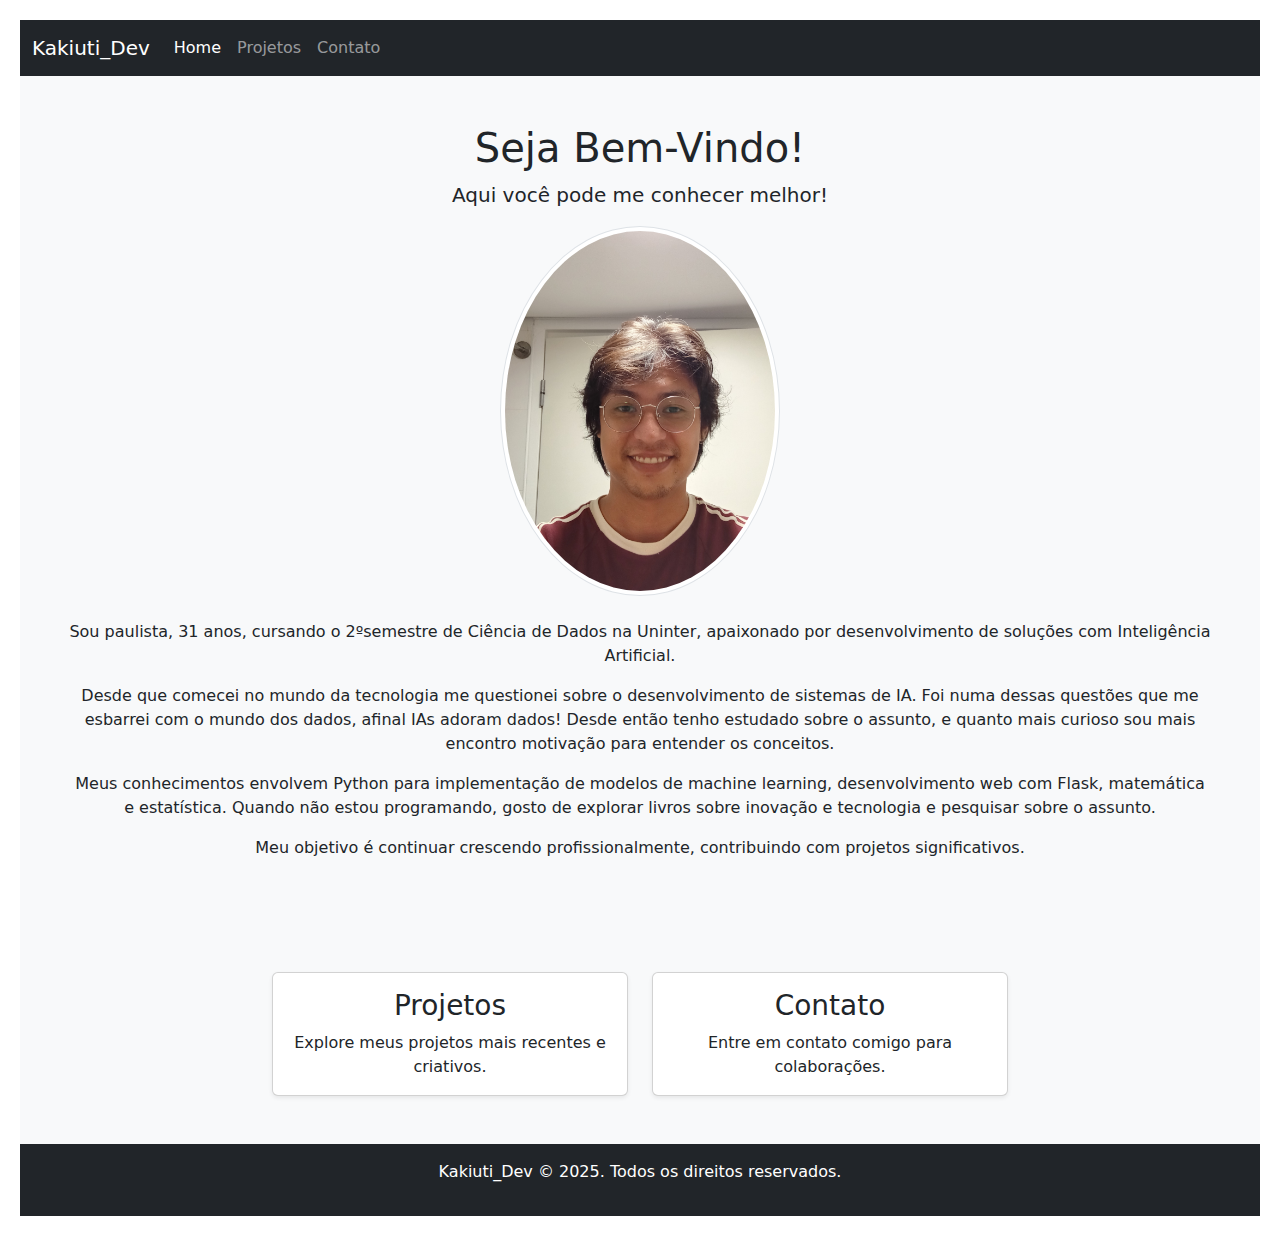
<file: index.html>
<!DOCTYPE html>
<html lang="en">
  <head>
    <meta charset="UTF-8">
    <meta name="viewport" content="width=device-width, initial-scale=1.0">
    <title>Meu Site Simples</title>
    <!-- Bootstrap CSS -->
    <link rel="stylesheet" href="style.css">
    <link href="https://cdn.jsdelivr.net/npm/bootstrap@5.3.0/dist/css/bootstrap.min.css" rel="stylesheet">
  </head>
  <body>
    <!-- Navbar -->
    <nav class="navbar navbar-expand-lg navbar-dark bg-dark">
      <div class="container-fluid">
        <a class="navbar-brand" href="#">Kakiuti_Dev</a>
        <button class="navbar-toggler" type="button" data-bs-toggle="collapse" data-bs-target="#navbarNav" aria-controls="navbarNav" aria-expanded="false" aria-label="Toggle navigation">
          <span class="navbar-toggler-icon"></span>
        </button>
        <div class="collapse navbar-collapse" id="navbarNav">
          <ul class="navbar-nav">
            <li class="nav-item">
              <a class="nav-link active" href="index.html">Home</a>
            </li>
            <li class="nav-item">
              <a class="nav-link" href="projetos.html">Projetos</a>
            </li>
            <li class="nav-item">
              <a class="nav-link" href="contato.html">Contato</a>
            </li>
          </ul>
        </div>
      </div>
    </nav>

    <!-- Home Section -->
    <section id="home" class="p-5 text-center bg-light">
      <h1>Seja Bem-Vindo!</h1>
      <p class="lead">Aqui você pode me conhecer melhor!</p>
      <img src="face.jpg" class="rounded-circle img-thumbnail face" alt="Foto do Rosto" />
      <p class="mt-4">
        Sou paulista, 31 anos, cursando o 2ºsemestre de Ciência de Dados na Uninter, apaixonado por desenvolvimento de soluções com Inteligência Artificial.</p>
        <p>
        Desde que comecei no mundo da tecnologia me questionei sobre o desenvolvimento de sistemas de IA. 
        Foi numa dessas questões que me esbarrei com o mundo dos dados, afinal IAs adoram dados!
        Desde então tenho estudado sobre o assunto, e quanto mais curioso sou mais encontro motivação para entender os conceitos.</p>
        <p>
        Meus conhecimentos envolvem Python para implementação de modelos de machine learning, desenvolvimento web com Flask, matemática e estatística.
        Quando não estou programando, gosto de explorar livros sobre inovação e tecnologia e pesquisar sobre o assunto.</p>
        Meu objetivo é continuar crescendo profissionalmente, contribuindo com projetos significativos.
      </p>
    </section>

    <!-- Main Content with Creative Links -->
    <section class="p-5 bg-light">
      <div class="container text-center">
        <div class="row justify-content-center g-4">
          <div class="col-md-4">
            <a href="projetos.html" class="text-decoration-none">
              <div class="card shadow-sm">
                <div class="card-body">
                  <h3 class="card-title">Projetos</h3>
                  <p class="card-text">Explore meus projetos mais recentes e criativos.</p>
                </div>
              </div>
            </a>
          </div>
          <div class="col-md-4">
            <a href="contato.html" class="text-decoration-none">
              <div class="card shadow-sm">
                <div class="card-body">
                  <h3 class="card-title">Contato</h3>
                  <p class="card-text">Entre em contato comigo para colaborações.</p>
                </div>
              </div>
            </a>
          </div>
        </div>
      </div>
    </section>

    <!-- Footer -->
    <footer class="bg-dark text-white text-center p-3">
      <p>Kakiuti_Dev &copy; 2025. Todos os direitos reservados.</p>
    </footer>

    <!-- Bootstrap JS -->
    <script src="https://cdn.jsdelivr.net/npm/bootstrap@5.3.0/dist/js/bootstrap.bundle.min.js"></script>
  </body>
</html>
</file>
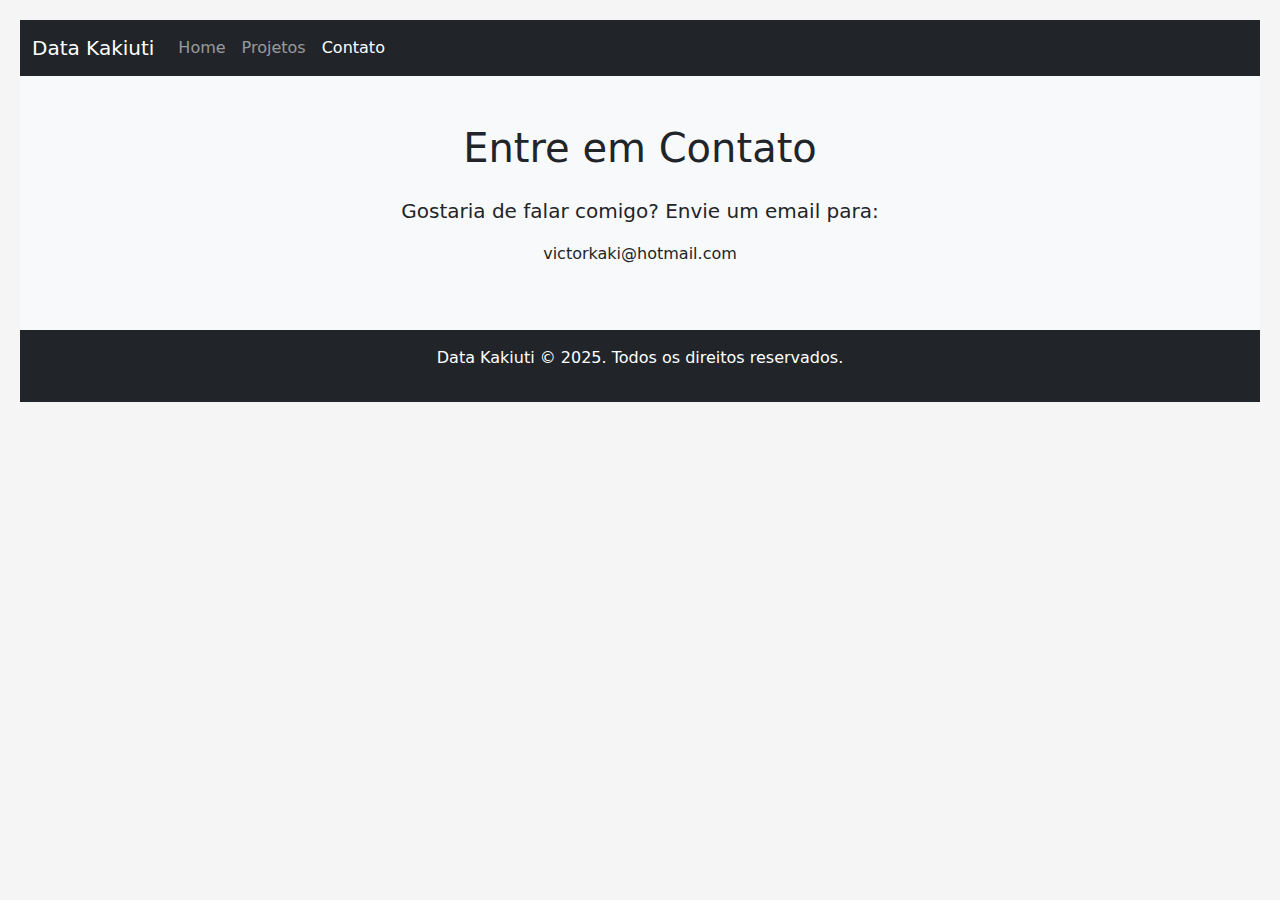
<file: contato.html>
<!DOCTYPE html>
<html lang="en">
  <head>
    <meta charset="UTF-8">
    <meta name="viewport" content="width=device-width, initial-scale=1.0">
    <title>Contato</title>
    <!-- Bootstrap CSS -->
    <link href="https://cdn.jsdelivr.net/npm/bootstrap@5.3.0/dist/css/bootstrap.min.css" rel="stylesheet">
    <link rel="stylesheet" href="style.css">
  </head>
  <body>
    <!-- Navbar -->
    <nav class="navbar navbar-expand-lg navbar-dark bg-dark">
      <div class="container-fluid">
        <a class="navbar-brand" href="#">Data Kakiuti</a>
        <button class="navbar-toggler" type="button" data-bs-toggle="collapse" data-bs-target="#navbarNav" aria-controls="navbarNav" aria-expanded="false" aria-label="Toggle navigation">
          <span class="navbar-toggler-icon"></span>
        </button>
        <div class="collapse navbar-collapse" id="navbarNav">
          <ul class="navbar-nav">
            <li class="nav-item">
              <a class="nav-link" href="index.html">Home</a>
            </li>
            <li class="nav-item">
              <a class="nav-link" href="projetos.html">Projetos</a>
            </li>
            <li class="nav-item">
              <a class="nav-link active" href="contato.html">Contato</a>
            </li>
          </ul>
        </div>
      </div>
    </nav>

    <!-- Contato Section -->
    <section id="contato" class="p-5 bg-light">
      <div class="container text-center">
        <h1 class="mb-4">Entre em Contato</h1>
        <p class="lead">Gostaria de falar comigo? Envie um email para:</p>
        <p>victorkaki@hotmail.com</p>
        <!-- <a href="https://wa.me/" target="_blank" class="btn btn-success btn-lg">Fale comigo no WhatsApp</a> -->
      </div>
    </section>

    <!-- Footer -->
    <footer class="bg-dark text-white text-center p-3">
      <p>Data Kakiuti &copy; 2025. Todos os direitos reservados.</p>
    </footer>

    <!-- Bootstrap JS -->
    <script src="https://cdn.jsdelivr.net/npm/bootstrap@5.3.0/dist/js/bootstrap.bundle.min.js"></script>
  </body>
</html>
</file>
<file: style.css>
.face{
    width: 280px;
}

.questao{
    text-align: center;
    padding-top: 150px;
}

.insight{
    padding-top: 50px;
}

body {
    background-color: #f5f5f5;
    padding: 20px;
}

.code-box {
    background-color: #282c34;
    color: #abb2bf;
    border-radius: 8px;
    padding: 15px;
    font-family: "Courier New", monospace;
    overflow-x: auto;
    white-space: pre-wrap;
}

.explicacao{
    text-align: center;
}
</file>
